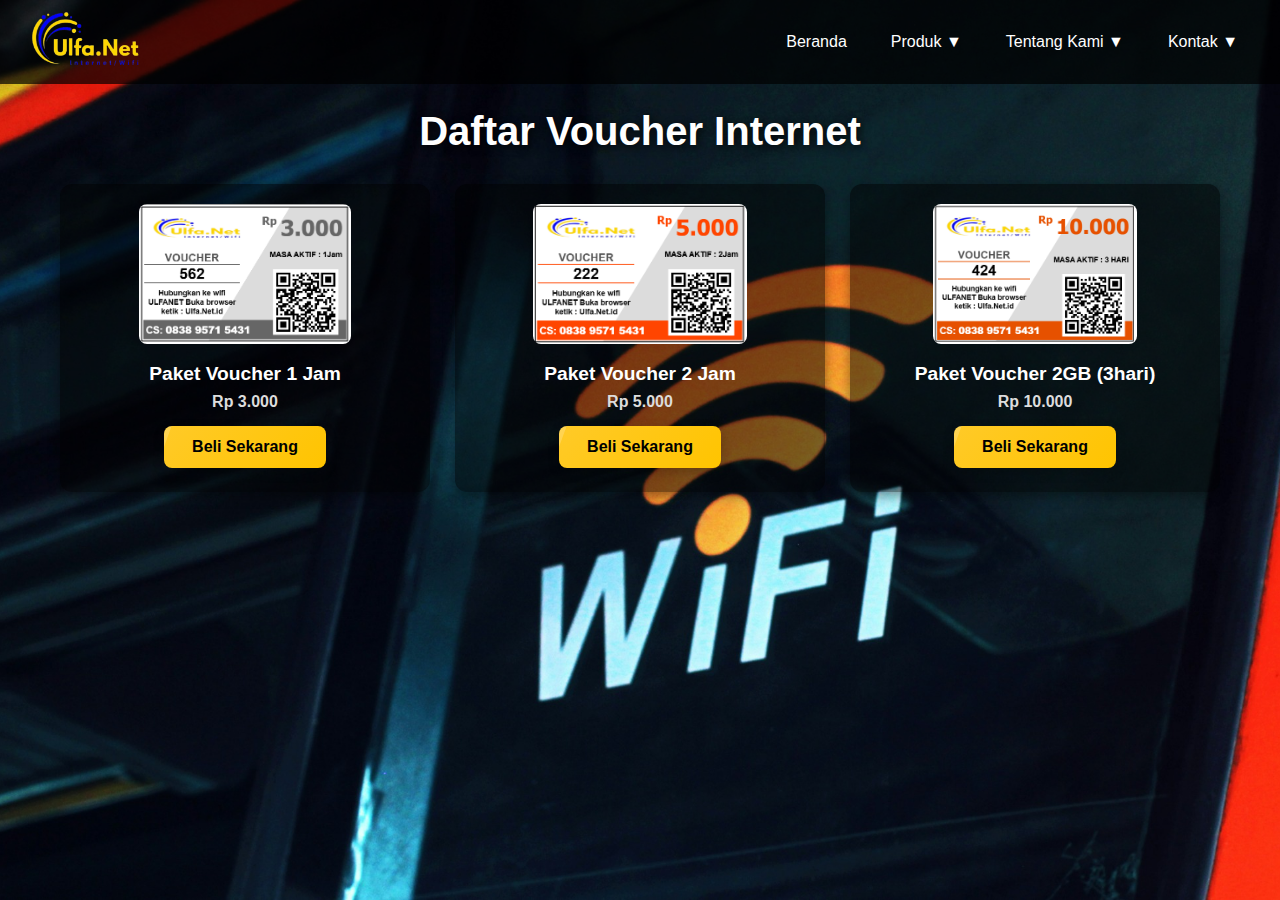
<file: public/produk.html>
<!DOCTYPE html>
<html lang="id">
<head>
  <meta charset="UTF-8" />
  <meta name="viewport" content="width=device-width, initial-scale=1.0" />
  <title>Produk - ULFANET</title>
  <link rel="stylesheet" href="/css/style-produk.css" />
</head>
<body>

  <!-- HEADER -->
  <header>
    <div class="logo">
      <img src="/image/logo.png" alt="UlfaNet" />
    </div>
    <div class="menu-toggle" onclick="toggleMenu()">☰</div>
    <nav>
      <ul>
        <li><a href="index.html">Beranda</a></li>
        <li class="has-submenu">
          <a href="#" onclick="toggleSubmenu(this)">
            Produk <span class="arrow">▼</span>
          </a>
          <ul class="dropdown">
            <li><a href="produk.html">Voucher</a></li>
            <li><a href="#">Paket Langganan</a></li>
          </ul>
        </li>

        <li class="has-submenu">
          <a href="#" onclick="toggleSubmenu(this)">
            Tentang Kami <span class="arrow">▼</span>
          </a>
          <ul class="dropdown">
            <li><a href="#">Profil</a></li>
            <li><a href="#">Visi & Misi</a></li>
          </ul>
        </li>

        <li class="has-submenu">
          <a href="#" onclick="toggleSubmenu(this)">
            Kontak <span class="arrow">▼</span>
          </a>
          <ul class="dropdown">
            <li><a href="https://wa.me/6283895715431" target="_blank">WhatsApp</a></li>
            <li><a href="https://instagram.com/ulfanet" target="_blank">Instagram</a></li>
            <li><a href="mailto:admin@ulfanet.id">Email</a></li>
          </ul>
        </li>
      </ul>
    </nav>
  </header>

  <!-- KONTEN UTAMA -->
  <main>
   <section class="produk-container">
      <h1>Daftar Voucher Internet</h1>
      <div class="produk-grid">

  <div class="produk-card">
    <img src="/image/1jam.png" alt="Voucher 1 jam" />
    <h2>Paket Voucher 1 Jam </h2>
    <p><strong>Rp 3.000</strong></p>
    <a href="beli.html?voucher=1jam" class="btn-beli">Beli Sekarang</a>
  </div>

  <div class="produk-card">
    <img src="/image/2jam.png" alt="Voucher 2 Jam" />
    <h2>Paket Voucher 2 Jam</h2>
    <p><strong>Rp 5.000</strong></p>
    <a href="beli.html?voucher=2jam" class="btn-beli">Beli Sekarang</a>

  </div>

  <div class="produk-card">
    <img src="/image/3hari.png" alt="Voucher 3 hari" />
    <h2>Paket Voucher 2GB (3hari)    </h2>
    <p><strong>Rp 10.000</strong></p>
    <a href="beli.html?voucher=3hari" class="btn-beli">Beli Sekarang</a>
  </div>

</div>

    </section>
  </main>

  <!-- SCRIPT MENU -->
  <script>
    function toggleMenu() {
      const navUl = document.querySelector("nav ul");
      navUl.classList.toggle("show");
    }

    function toggleSubmenu(link) {
      const li = link.parentElement;
      li.classList.toggle("open");
      event.preventDefault();
    }
  </script>

</body>
</html>
</file>
<file: css/style-produk.css>
@import url('https://fonts.googleapis.com/css2?family=Poppins:wght@400;600;700&display=swap');

body {
  font-family: 'Poppins', sans-serif;
}

/* ===== RESET DASAR ===== */
* {
  margin: 0;
  padding: 0;
  box-sizing: border-box;
}

body {
  font-family: 'Segoe UI', sans-serif;
  background: url('../image/bg2.jpg') no-repeat center center fixed;
  background-size: cover;
  color: white;
}

.judul-section {
  font-size: 2.5rem;
  font-weight: 700;
  text-align: center;
  color: #fff;
  text-shadow: 2px 2px 5px rgba(0, 0, 0, 0.6);
  margin-top: 10px;   /* INI yang mengatur jarak ke atas */
  margin-bottom: 20px;
}

/* ===== HEADER ===== */
header {
  background-color: rgba(0, 0, 0, 0.7);
  padding: 10px 30px;
  display: flex;
  justify-content: space-between;
  align-items: center;
  position: relative;
  z-index: 10;
}

.logo img {
  height: 60px;
}

/* NAVIGATION MENU */
nav ul {
  list-style: none;
  display: flex;
  gap: 20px;
}

nav ul li {
  position: relative;
}

nav a {
  color: white;
  text-decoration: none;
  padding: 8px 12px;
  font-weight: 500;
  transition: all 0.3s;
}

nav a:hover {
  background-color: rgba(255, 255, 255, 0.1);
  border-radius: 5px;
}

/* DROPDOWN */
.has-submenu {
  position: relative;
}

ul.dropdown {
  opacity: 0;
  visibility: hidden;
  transform: translateY(-10px);
  transition: all 0.3s ease;
  position: absolute;
  top: 35px;
  left: 0;
  background-color: rgba(0, 0, 0, 0.95);
  border-radius: 5px;
  overflow: hidden;
  flex-direction: column;
  z-index: 99;
}

.has-submenu:hover > ul.dropdown {
  opacity: 1;
  visibility: visible;
  transform: translateY(0);
}

ul.dropdown li {
  width: 180px;
}

ul.dropdown a {
  padding: 10px;
  display: block;
}

/* PANAH ▼ */
.has-submenu .arrow {
  transition: transform 0.3s;
}

.has-submenu.open .arrow {
  transform: rotate(180deg);
}

/* MENU TOGGLE */
.menu-toggle {
  display: none;
  font-size: 30px;
  color: white;
  cursor: pointer;
  position: absolute;
  right: 30px;
  top: 20px;
  z-index: 999;
}

/* RESPONSIVE: MOBILE */
@media (max-width: 768px) {
  nav ul {
    flex-direction: column;
    background-color: rgba(0, 0, 0, 0.95);
    position: absolute;
    top: 60px;
    right: 10px;
    width: 220px;
    padding: 10px;
    border-radius: 10px;
    display: none;
  }

  nav ul.show {
    display: flex;
  }

  .has-submenu .dropdown {
    max-height: 0;
    overflow: hidden;
    transition: max-height 0.4s ease, opacity 0.3s ease;
    opacity: 0;
    position: static;
    margin-top: 5px;
    padding-left: 10px;
    border-left: 2px solid orange;
  }

  .has-submenu.open .dropdown {
    max-height: 500px;
    opacity: 1;
  }

  .has-submenu > a {
    display: flex;
    justify-content: space-between;
    align-items: center;
  }

  .menu-toggle {
    display: block;
  }
}

/* ===== KONTEN UTAMA ===== */
.produk-container {
  max-width: 1200px;
  margin: 5px auto;
  padding: 20px;
  text-align: center;
}

.produk-container h1 {
  font-size: 2.5rem;
  font-weight: 700;
  color: #fff;
  text-shadow: 2px 2px 8px rgba(0, 0, 0, 0.8);
  margin-bottom: 30px;
}

/* ===== PRODUK GRID ===== */
.produk-grid {
  display: grid;
  grid-template-columns: repeat(auto-fit, minmax(250px, 1fr));
  gap: 25px;
}

.produk-card {
  background-color: rgba(0, 0, 0, 0.5);
  border-radius: 12px;
  padding: 20px;
  text-align: center;
  color: #f1f1f1; /* Lebih cerah dari putih murni */
  box-shadow: 0 4px 12px rgba(0,0,0,0.4);
  transition: transform 0.3s ease, box-shadow 0.3s ease;
}

.produk-card:hover {
  transform: translateY(-5px);
  box-shadow: 0 6px 15px rgba(0,0,0,0.4);
}

.produk-card img {
  max-width: 100%;
  height: 140px;
  object-fit: cover;
  border-radius: 8px;
  margin-bottom: 15px;
}

.produk-card h2 {
  font-size: 1.2rem;
  font-weight: 600;
  color: #ffffff;
  margin-bottom: 8px;
}

.produk-card p {
  font-size: 1rem;
  color: #dcdcdc;
  margin-bottom: 15px;
}

.btn-beli {
  display: inline-block;
  background: linear-gradient(135deg, #ffca28, #ffc400);
  color: #000;
  padding: 12px 28px;
  border-radius: 50px;
  font-weight: 700;
  font-size: 1rem;
  text-decoration: none;
  box-shadow: 0 6px 15px rgba(0, 0, 0, 0.3);
  transition: all 0.3s ease-in-out;
  position: relative;
  overflow: hidden;
}

.btn-beli::before {
  content: "";
  position: absolute;
  top: 0; left: -100%;
  width: 100%;
  height: 100%;
  background: rgba(255, 255, 255, 0.2);
  transform: skewX(-20deg);
  transition: left 0.5s ease;
}

.btn-beli:hover::before {
  left: 100%;
}

.btn-beli:hover {
  background: linear-gradient(135deg, #f9b000, #ff9800);
  transform: translateY(-2px) scale(1.03);
  box-shadow: 0 8px 20px rgba(0, 0, 0, 0.4);
}


/* ===== VOUCHER SECTION ===== */
.voucher-section {
  padding: 60px 20px;
  text-align: center;
  color: white;
}

.voucher-section h2 {
  font-size: 2.5rem;
  margin-bottom: 40px;
  position: relative;
  display: inline-block;
}

.voucher-section h2::after {
  content: '';
  position: absolute;
  left: 0;
  bottom: -10px;
  width: 100%;
  height: 4px;
  background-color: #ffc400;
  border-radius: 2px;
  animation: growLine 1s ease-in-out;
}

@keyframes growLine {
  from { width: 0; }
  to { width: 100%; }
}

.voucher-grid {
  display: flex;
  flex-wrap: wrap;
  justify-content: center;
  gap: 30px;
}

.voucher-card {
  background-color: rgba(0, 0, 0, 0.65);
  border-radius: 15px;
  box-shadow: 0 5px 15px rgba(0,0,0,0.4);
  padding: 20px;
  width: 280px;
  transition: transform 0.3s, box-shadow 0.3s;
}

.voucher-card:hover {
  transform: translateY(-8px);
  box-shadow: 0 12px 25px rgba(255, 193, 7, 0.5);
}

.voucher-card img {
  width: 100%;
  border-radius: 8px;
  margin-bottom: 15px;
}

.voucher-card h3 {
  font-size: 1.2rem;
  margin: 10px 0 5px;
}

.voucher-card p {
  font-size: 1rem;
  margin-bottom: 15px;
}

.voucher-card .btn {
  display: inline-block;
  background-color: #ffc400;
  color: #000;
  padding: 10px 24px;
  font-weight: 600;
  text-decoration: none;
  border-radius: 8px;
  transition: background 0.3s ease;
}

.voucher-card .btn:hover {
  background-color: #e6b200;
}

/* Responsive Grid */
@media (max-width: 768px) {
  .voucher-grid {
    flex-direction: column;
    align-items: center;
  }
}

.btn-beli {
  background-color: #ffc400;
  color: #000;
  padding: 12px 28px;
  border-radius: 8px;
  font-weight: 600;
  text-decoration: none;
  display: inline-block;
  box-shadow: 0 4px 12px rgba(0, 0, 0, 0.2);
  transition: all 0.3s ease;
}

.btn-beli:hover {
  background-color: #e6a700;
  transform: scale(1.05);
  box-shadow: 0 6px 16px rgba(0, 0, 0, 0.3);
}
</file>
